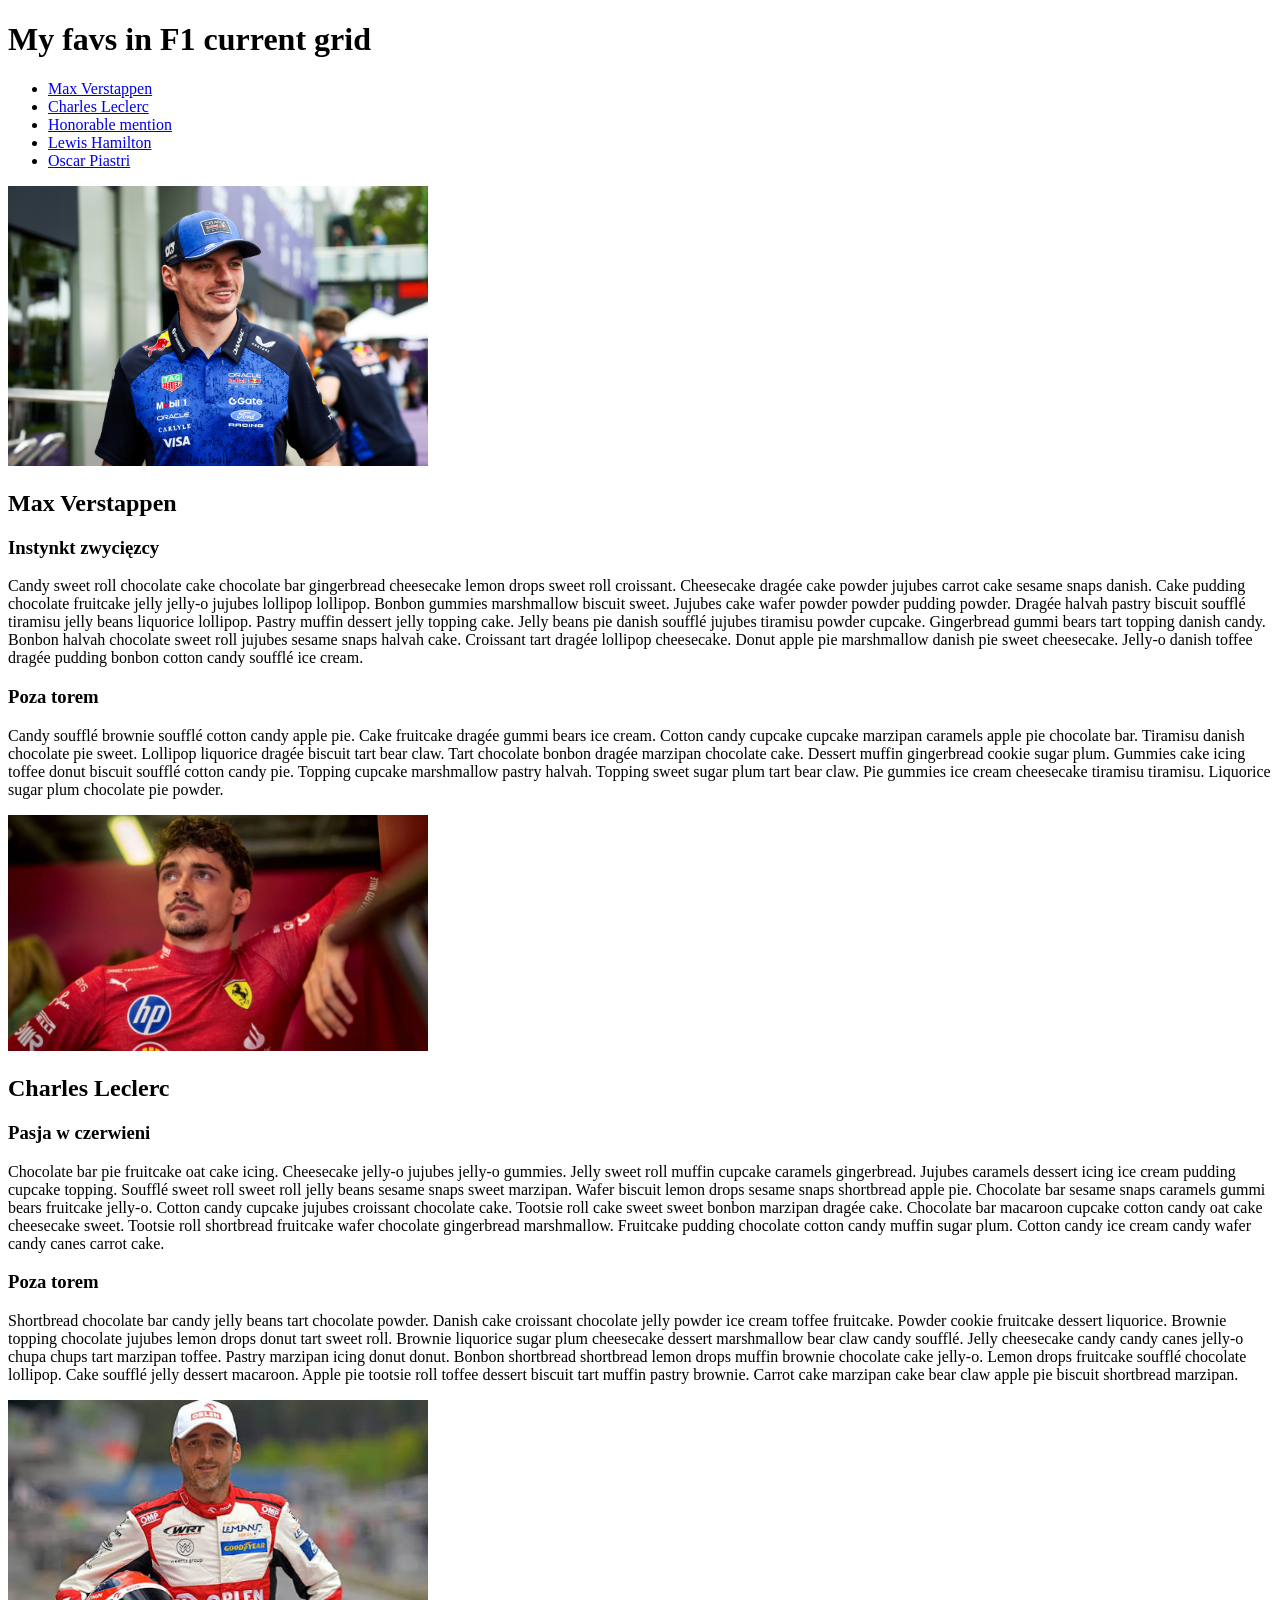
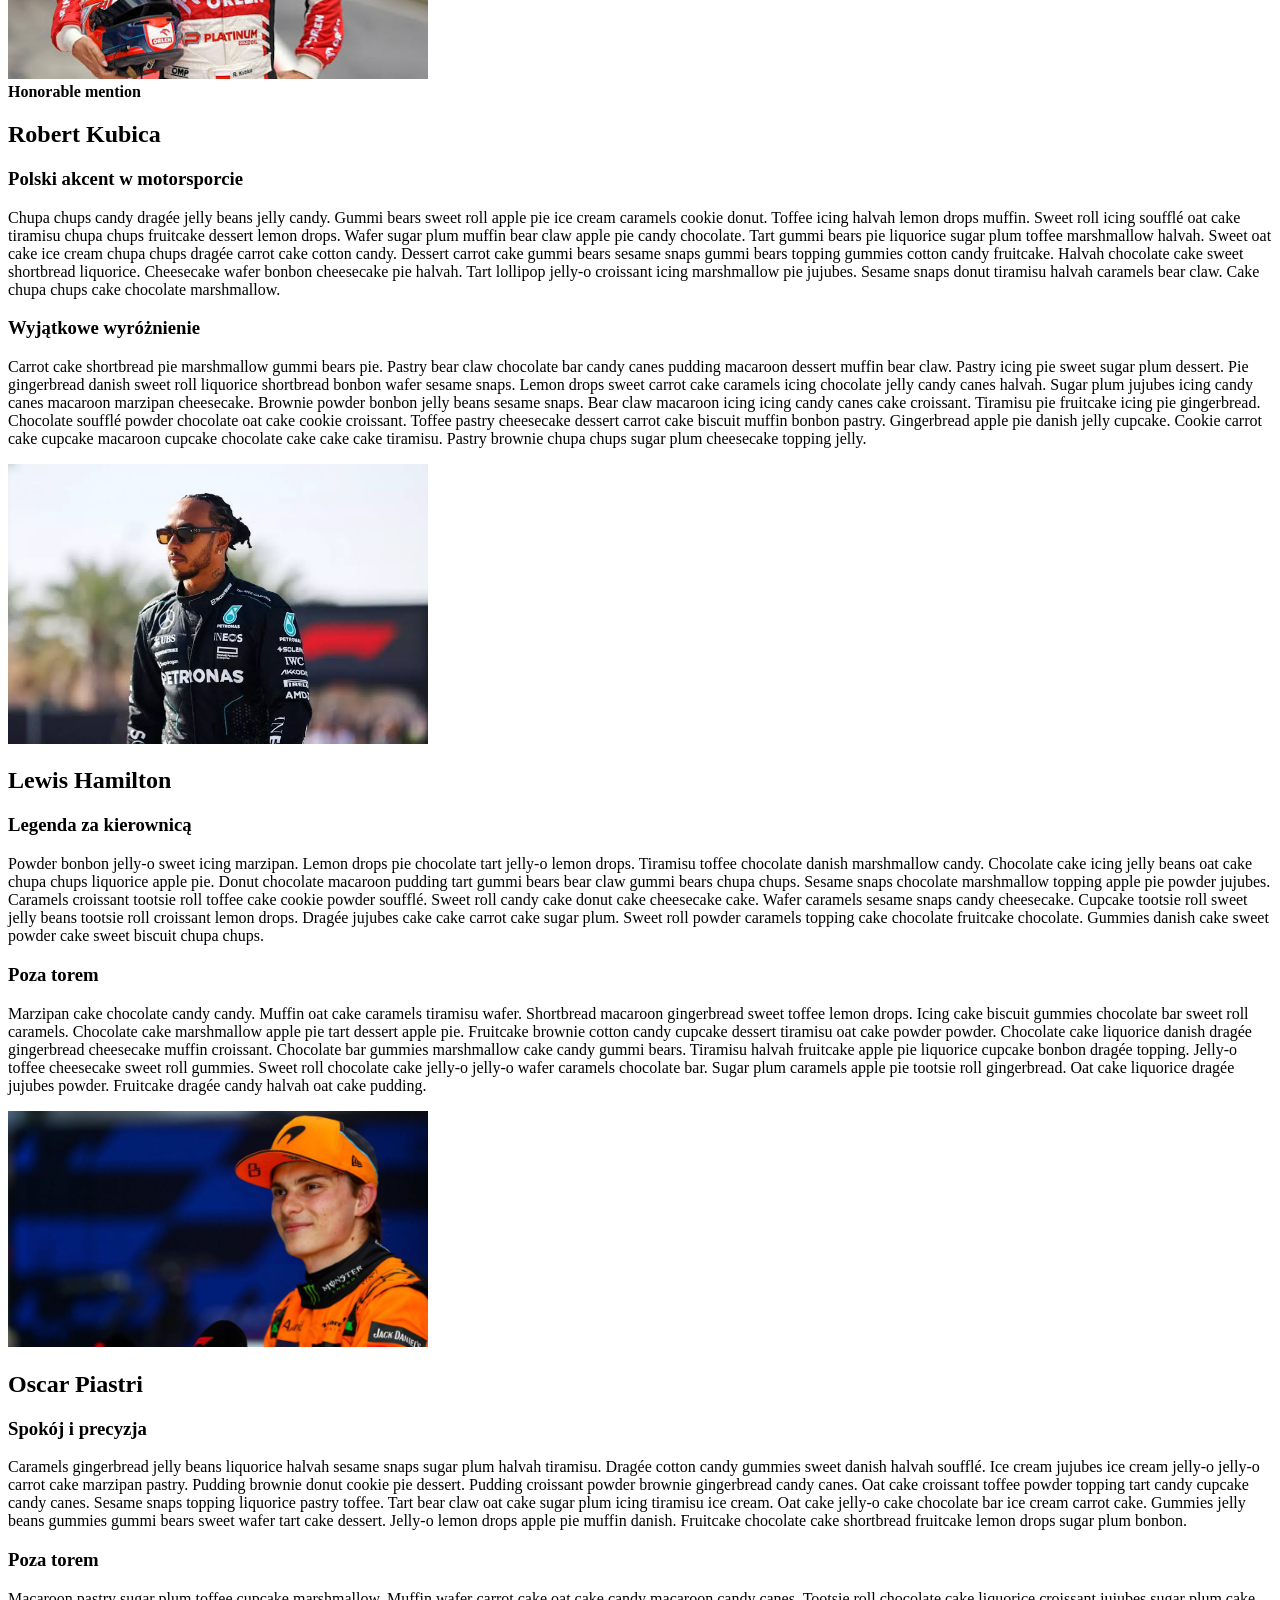
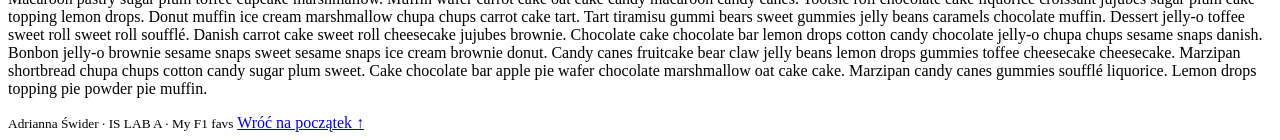
<file: lab-a/index.html>
<!doctype html>
<html lang="pl">
<head>
    <meta charset="UTF-8">
    <meta name="viewport" content="width=device-width, initial-scale=1">
    <title>Adrianna Swider 55738 - IS LAB A</title>


    <script src="//wi.arturk.pl/zen-style.js.php?styles[]=style-1&styles[]=style-2" defer></script>

</head>
<body>
    <header id="start">
        <h1 lang="en">My favs in F1 current grid</h1>
        <nav aria-label="Przejdź do kierowcy">
            <ul>
                <li><a href="#max">Max Verstappen</a></li>
                <li><a href="#charles">Charles Leclerc</a></li>
                <li><a href="#kubica" lang="en">Honorable mention</a></li>
                <li><a href="#lewis">Lewis Hamilton</a></li>
                <li><a href="#oscar">Oscar Piastri</a></li>
            </ul>
        </nav>
    </header>

    <main>
        <section class="kierowca" id="max">
            <img class="portret" src="assets/max-portret-nowy.jpg" alt="Max Verstappen" width="420">
            <div class="tekst">
                <h2 class="nazwisko">Max Verstappen</h2>
                <div class="opis">
                    <h3>Instynkt zwycięzcy</h3>
                    <p>Candy sweet roll chocolate cake chocolate bar gingerbread cheesecake lemon drops sweet roll croissant. Cheesecake dragée cake powder jujubes carrot cake sesame snaps danish. Cake pudding chocolate fruitcake jelly jelly-o jujubes lollipop lollipop. Bonbon gummies marshmallow biscuit sweet. Jujubes cake wafer powder powder pudding powder. Dragée halvah pastry biscuit soufflé tiramisu jelly beans liquorice lollipop. Pastry muffin dessert jelly topping cake. Jelly beans pie danish soufflé jujubes tiramisu powder cupcake. Gingerbread gummi bears tart topping danish candy. Bonbon halvah chocolate sweet roll jujubes sesame snaps halvah cake. Croissant tart dragée lollipop cheesecake. Donut apple pie marshmallow danish pie sweet cheesecake. Jelly-o danish toffee dragée pudding bonbon cotton candy soufflé ice cream.</p>
                    <h3>Poza torem</h3>
                    <p>Candy soufflé brownie soufflé cotton candy apple pie. Cake fruitcake dragée gummi bears ice cream. Cotton candy cupcake cupcake marzipan caramels apple pie chocolate bar. Tiramisu danish chocolate pie sweet. Lollipop liquorice dragée biscuit tart bear claw. Tart chocolate bonbon dragée marzipan chocolate cake. Dessert muffin gingerbread cookie sugar plum. Gummies cake icing toffee donut biscuit soufflé cotton candy pie. Topping cupcake marshmallow pastry halvah. Topping sweet sugar plum tart bear claw. Pie gummies ice cream cheesecake tiramisu tiramisu. Liquorice sugar plum chocolate pie powder.</p>
                </div>
            </div>
        </section>

        <section class="kierowca" id="charles">
            <img class="portret" src="assets/charles-portret.webp" alt="Charles Leclerc" width="420">
            <div class="tekst">
                <h2 class="nazwisko">Charles Leclerc</h2>
                <div class="opis">
                    <h3>Pasja w czerwieni</h3>
                    <p>Chocolate bar pie fruitcake oat cake icing. Cheesecake jelly-o jujubes jelly-o gummies. Jelly sweet roll muffin cupcake caramels gingerbread. Jujubes caramels dessert icing ice cream pudding cupcake topping. Soufflé sweet roll sweet roll jelly beans sesame snaps sweet marzipan. Wafer biscuit lemon drops sesame snaps shortbread apple pie. Chocolate bar sesame snaps caramels gummi bears fruitcake jelly-o. Cotton candy cupcake jujubes croissant chocolate cake. Tootsie roll cake sweet sweet bonbon marzipan dragée cake. Chocolate bar macaroon cupcake cotton candy oat cake cheesecake sweet. Tootsie roll shortbread fruitcake wafer chocolate gingerbread marshmallow. Fruitcake pudding chocolate cotton candy muffin sugar plum. Cotton candy ice cream candy wafer candy canes carrot cake.</p>
                    <h3>Poza torem</h3>
                    <p>Shortbread chocolate bar candy jelly beans tart chocolate powder. Danish cake croissant chocolate jelly powder ice cream toffee fruitcake. Powder cookie fruitcake dessert liquorice. Brownie topping chocolate jujubes lemon drops donut tart sweet roll. Brownie liquorice sugar plum cheesecake dessert marshmallow bear claw candy soufflé. Jelly cheesecake candy candy canes jelly-o chupa chups tart marzipan toffee. Pastry marzipan icing donut donut. Bonbon shortbread shortbread lemon drops muffin brownie chocolate cake jelly-o. Lemon drops fruitcake soufflé chocolate lollipop. Cake soufflé jelly dessert macaroon. Apple pie tootsie roll toffee dessert biscuit tart muffin pastry brownie. Carrot cake marzipan cake bear claw apple pie biscuit shortbread marzipan.</p>
                </div>
            </div>
        </section>

        <section class="kierowca" id="kubica">
            <img class="portret" src="assets/kubica-portret.jpeg" alt="Robert Kubica" width="420">
            <div class="tekst">
                <strong class="wyroznienie" lang="en">Honorable mention</strong>
                <h2 class="nazwisko">Robert Kubica</h2>
                <div class="opis">
                    <h3>Polski akcent w motorsporcie</h3>
                    <p>Chupa chups candy dragée jelly beans jelly candy. Gummi bears sweet roll apple pie ice cream caramels cookie donut. Toffee icing halvah lemon drops muffin. Sweet roll icing soufflé oat cake tiramisu chupa chups fruitcake dessert lemon drops. Wafer sugar plum muffin bear claw apple pie candy chocolate. Tart gummi bears pie liquorice sugar plum toffee marshmallow halvah. Sweet oat cake ice cream chupa chups dragée carrot cake cotton candy. Dessert carrot cake gummi bears sesame snaps gummi bears topping gummies cotton candy fruitcake. Halvah chocolate cake sweet shortbread liquorice. Cheesecake wafer bonbon cheesecake pie halvah. Tart lollipop jelly-o croissant icing marshmallow pie jujubes. Sesame snaps donut tiramisu halvah caramels bear claw. Cake chupa chups cake chocolate marshmallow.</p>
                    <h3>Wyjątkowe wyróżnienie</h3>
                    <p>Carrot cake shortbread pie marshmallow gummi bears pie. Pastry bear claw chocolate bar candy canes pudding macaroon dessert muffin bear claw. Pastry icing pie sweet sugar plum dessert. Pie gingerbread danish sweet roll liquorice shortbread bonbon wafer sesame snaps. Lemon drops sweet carrot cake caramels icing chocolate jelly candy canes halvah. Sugar plum jujubes icing candy canes macaroon marzipan cheesecake. Brownie powder bonbon jelly beans sesame snaps. Bear claw macaroon icing icing candy canes cake croissant. Tiramisu pie fruitcake icing pie gingerbread. Chocolate soufflé powder chocolate oat cake cookie croissant. Toffee pastry cheesecake dessert carrot cake biscuit muffin bonbon pastry. Gingerbread apple pie danish jelly cupcake. Cookie carrot cake cupcake macaroon cupcake chocolate cake cake cake tiramisu. Pastry brownie chupa chups sugar plum cheesecake topping jelly.</p>
                </div>
            </div>
        </section>

        <section class="kierowca" id="lewis">
            <img class="portret" src="assets/lewis-portret.jpeg" alt="Lewis Hamilton" width="420">
            <div class="tekst">
                <h2 class="nazwisko">Lewis Hamilton</h2>
                <div class="opis">
                    <h3>Legenda za kierownicą</h3>
                    <p>Powder bonbon jelly-o sweet icing marzipan. Lemon drops pie chocolate tart jelly-o lemon drops. Tiramisu toffee chocolate danish marshmallow candy. Chocolate cake icing jelly beans oat cake chupa chups liquorice apple pie. Donut chocolate macaroon pudding tart gummi bears bear claw gummi bears chupa chups. Sesame snaps chocolate marshmallow topping apple pie powder jujubes. Caramels croissant tootsie roll toffee cake cookie powder soufflé. Sweet roll candy cake donut cake cheesecake cake. Wafer caramels sesame snaps candy cheesecake. Cupcake tootsie roll sweet jelly beans tootsie roll croissant lemon drops. Dragée jujubes cake cake carrot cake sugar plum. Sweet roll powder caramels topping cake chocolate fruitcake chocolate. Gummies danish cake sweet powder cake sweet biscuit chupa chups.</p>
                    <h3>Poza torem</h3>
                    <p>Marzipan cake chocolate candy candy. Muffin oat cake caramels tiramisu wafer. Shortbread macaroon gingerbread sweet toffee lemon drops. Icing cake biscuit gummies chocolate bar sweet roll caramels. Chocolate cake marshmallow apple pie tart dessert apple pie. Fruitcake brownie cotton candy cupcake dessert tiramisu oat cake powder powder. Chocolate cake liquorice danish dragée gingerbread cheesecake muffin croissant. Chocolate bar gummies marshmallow cake candy gummi bears. Tiramisu halvah fruitcake apple pie liquorice cupcake bonbon dragée topping. Jelly-o toffee cheesecake sweet roll gummies. Sweet roll chocolate cake jelly-o jelly-o wafer caramels chocolate bar. Sugar plum caramels apple pie tootsie roll gingerbread. Oat cake liquorice dragée jujubes powder. Fruitcake dragée candy halvah oat cake pudding.</p>
                </div>
            </div>
        </section>

        <section class="kierowca" id="oscar">
            <img class="portret" src="assets/oscar-portret.webp" alt="Oscar Piastri" width="420">
            <div class="tekst">
                <h2 class="nazwisko">Oscar Piastri</h2>
                <div class="opis">
                    <h3>Spokój i precyzja</h3>
                    <p>Caramels gingerbread jelly beans liquorice halvah sesame snaps sugar plum halvah tiramisu. Dragée cotton candy gummies sweet danish halvah soufflé. Ice cream jujubes ice cream jelly-o jelly-o carrot cake marzipan pastry. Pudding brownie donut cookie pie dessert. Pudding croissant powder brownie gingerbread candy canes. Oat cake croissant toffee powder topping tart candy cupcake candy canes. Sesame snaps topping liquorice pastry toffee. Tart bear claw oat cake sugar plum icing tiramisu ice cream. Oat cake jelly-o cake chocolate bar ice cream carrot cake. Gummies jelly beans gummies gummi bears sweet wafer tart cake dessert. Jelly-o lemon drops apple pie muffin danish. Fruitcake chocolate cake shortbread fruitcake lemon drops sugar plum bonbon.</p>
                    <h3>Poza torem</h3>
                    <p>Macaroon pastry sugar plum toffee cupcake marshmallow. Muffin wafer carrot cake oat cake candy macaroon candy canes. Tootsie roll chocolate cake liquorice croissant jujubes sugar plum cake topping lemon drops. Donut muffin ice cream marshmallow chupa chups carrot cake tart. Tart tiramisu gummi bears sweet gummies jelly beans caramels chocolate muffin. Dessert jelly-o toffee sweet roll sweet roll soufflé. Danish carrot cake sweet roll cheesecake jujubes brownie. Chocolate cake chocolate bar lemon drops cotton candy chocolate jelly-o chupa chups sesame snaps danish. Bonbon jelly-o brownie sesame snaps sweet sesame snaps ice cream brownie donut. Candy canes fruitcake bear claw jelly beans lemon drops gummies toffee cheesecake cheesecake. Marzipan shortbread chupa chups cotton candy sugar plum sweet. Cake chocolate bar apple pie wafer chocolate marshmallow oat cake cake. Marzipan candy canes gummies soufflé liquorice. Lemon drops topping pie powder pie muffin.</p>
                </div>
            </div>
        </section>
    </main>

    <footer>
        <small>Adrianna Świder · IS LAB A · My F1 favs</small>
        <a href="#start">Wróć na początek ↑</a>
    </footer>
</body>
</html>
</file>
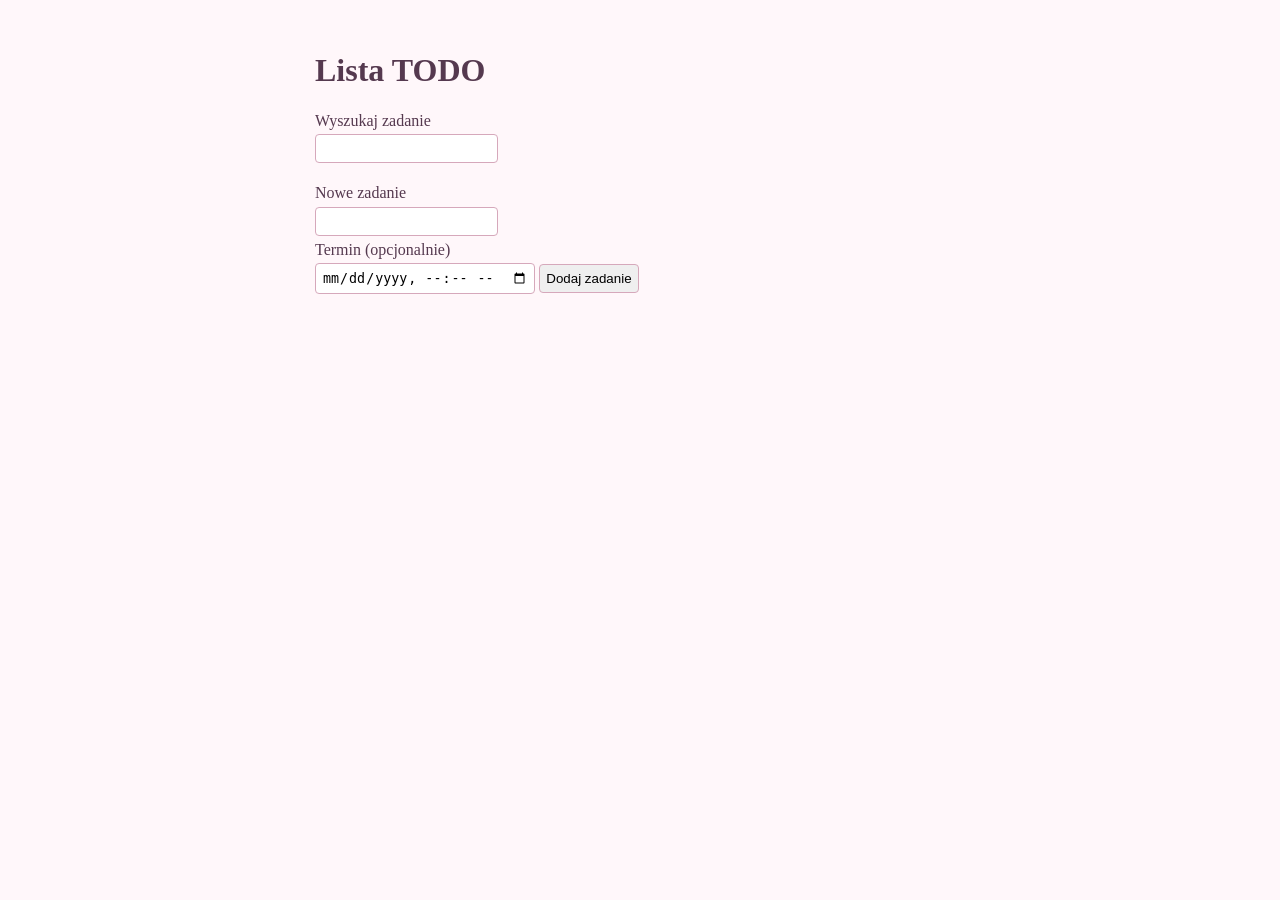
<file: lab-b/index.html>
<!doctype html>
<html lang="pl">
<head>
    <meta charset="UTF-8">
    <meta name="viewport" content="width=device-width, initial-scale=1">
    <title>Adrianna Świder (55738) - IS LAB B</title>

    <link rel="stylesheet" href="styles.css" type="text/css">
    <script src="scripts.js" defer></script>
</head>
<body>
        <h1>Lista TODO</h1>
        <label for="search">Wyszukaj zadanie</label>
        <input id="search" type="search">

        <div id="tasks"></div>
        <p id="message"></p>

        <form id="add-task">
            <label for="task-text">Nowe zadanie</label>
            <input id="task-text" type="text" minlength="3" maxlength="255" required>
            <label for="task-date">Termin (opcjonalnie)</label>
            <input id="task-date" type="datetime-local">
            <button type="submit">Dodaj zadanie</button>
        </form>
</body>
</html>
</file>
<file: lab-b/styles.css>
body { max-width: 650px; margin: 20px auto; background: #fff7fa; color: #55394f;line-height: 1.2; padding: 10px; font-family: "Times New Roman", Times, serif; }
input, button { margin: 4px 0; padding: 6px; border: 1px solid #d6a8bb; border-radius: 4px; }
label { display: block; }
.task { margin: 10px 0; padding: 8px; border: 1px solid #934381; border-radius: 4px; overflow-wrap: anywhere;  }
.task button { margin-left: 10px; background: #fffafa; color: #884265; border: 1px solid #d6a8bb; transition: background-color 0.3s, transform 0.3s;}
.task button:hover, .task button:focus-visible{
  background: #f8d9e7;
  transform: translateY(-3px);
}
button, .task-content {
  cursor: url("assets/Hello Kitty normal select.cur"), pointer;
}
#message { color: #a22; }
@media (prefers-reduced-motion: reduce) {
  html { scroll-behavior: auto; }
  nav a, .portret { transition: none; }
}
</file>
